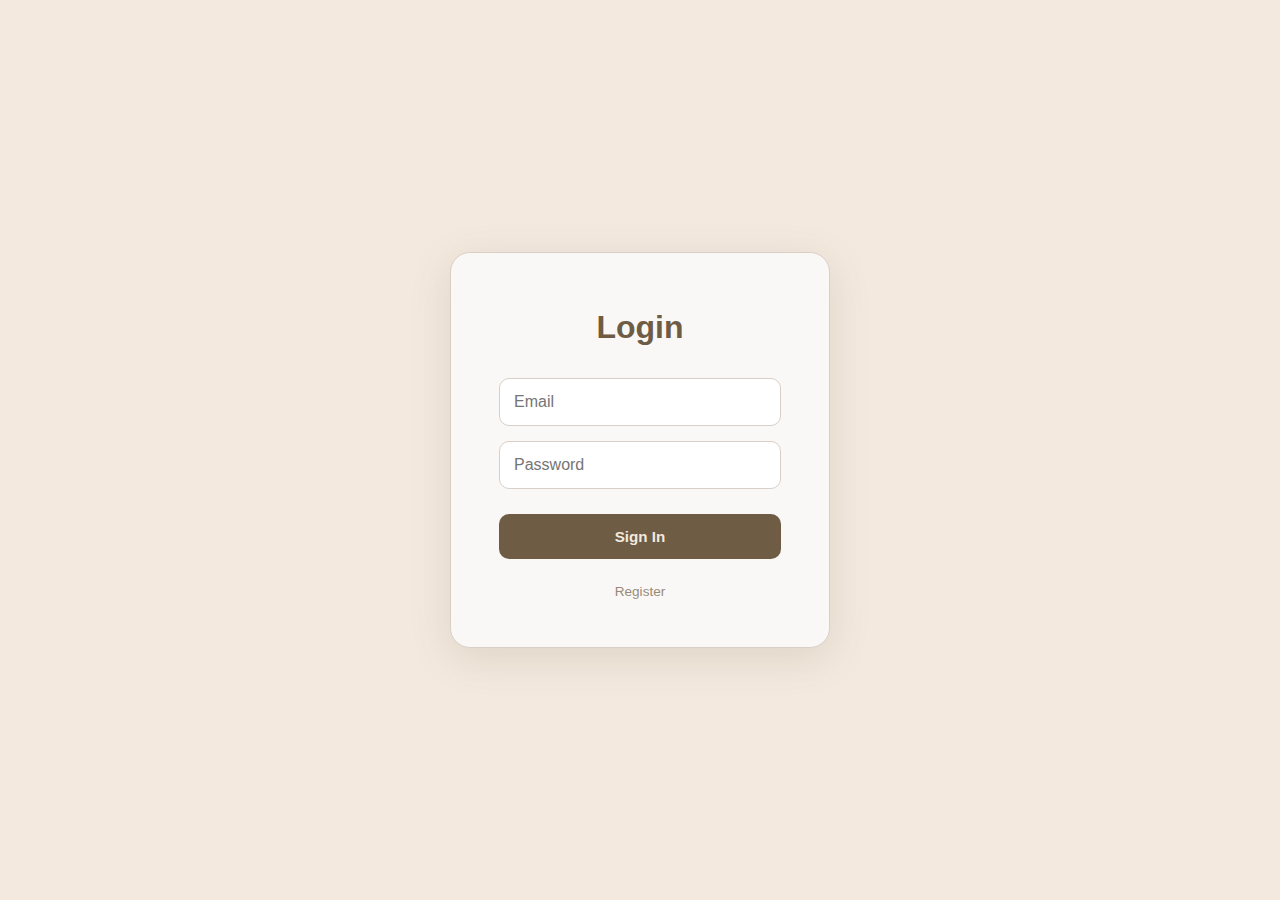
<file: index.html>
<!DOCTYPE html>
<html lang="en">
<head>
    <meta charset="UTF-8">
    <meta name="viewport" content="width=device-width, initial-scale=1.0">
    <link rel="stylesheet" href="./index.css">
    <link rel="stylesheet" href="https://cdnjs.cloudflare.com/ajax/libs/font-awesome/6.5.2/css/all.min.css">
    <script>
        //Am nevoie de asta din cauza cache-ului de la browser
        window.addEventListener('pageshow', (event) => {
            if(localStorage.getItem("logged") !== "true"){
                window.location.replace("./auth/login/login.html");
            }
        });
        if(localStorage.getItem("logged") !== "true"){
            window.location.replace("./auth/login/login.html");
        }
    </script>
    <title>Chitic David</title>
</head>
<body>
    <header>
        <div id="profile">
            <div id="profile-pic-container">
                <img src="res/profile.jpeg" alt="Poza de profil">
            </div>
            
            <div id="menu">
                <a href="./index.html">Home</a>
                <a href="./projects/projects.html">Projects</a>
                <a href="./contact/contact.html">Contact</a>
                <a href="./auth/login/login.html" id="logOut">Log out</a>

            </div>
        </div>

        <div class="social-icons">
            <a href="https://github.com/chitic05" target="_blank" aria-label="GitHub Profile">
                <i class="fa-brands fa-github"></i>
            </a>
            <a href="https://www.linkedin.com/in/chiticdavid" target="_blank" aria-label="LinkedIn Profile">
                <i class="fa-brands fa-linkedin"></i>
            </a>
            <a href="https://www.instagram.com/chitic_05" target="_blank" aria-label="Instagram Profile">
                <i class="fa-brands fa-instagram"></i>
            </a>
        </div>
    </header>
    <main>
        <div>
            <p id="short">STUDENT IN COMPUTER SCIENCE</p>
            <h4>
                Hey! I'm David-Alexandru Chitic - <span>a developer with a passion for</span> <span>game development & software design.</span>
            </h4>
            <p id="description">
                I'm a Computer Science student at the University of Bucharest with a focus on software development and problem-solving. I build projects ranging from C++ 2D platformers and Bluetooth-controlled cars to apps that interact with Spotify's Web API.
            </p>
            <div id="buttons">
                <a href="./projects/projects.html" id="projects" class="btn">Projects</a>
                <a href="./contact/contact.html" id="contact" class="btn">Contact</a>
            </div>
        </div>
    </main>
    <footer>
        <div class="footer-nav">
            <a href="./index.html">Home</a>
            <a href="./projects/projects.html">Projects</a>
            <a href="./contact/contact.html">Contact</a>
        </div>
        
        <div class="footer-social-icons">
            <a href="https://github.com/chitic05" target="_blank" aria-label="GitHub Profile">
                <i class="fa-brands fa-github"></i>
            </a>
            <a href="https://www.linkedin.com/in/chiticdavid" target="_blank" aria-label="LinkedIn Profile">
                <i class="fa-brands fa-linkedin"></i>
            </a>
            <a href="https://www.instagram.com/chitic_05" target="_blank" aria-label="Instagram Profile">
                <i class="fa-brands fa-instagram"></i>
            </a>
        </div>
        
        <div class="footer-copyright">
            © 2025 David-Alexandru Chitic. All rights reserved.
        </div>
    </footer>
    <script src="index.js"></script>
</body>
</html>
</file>
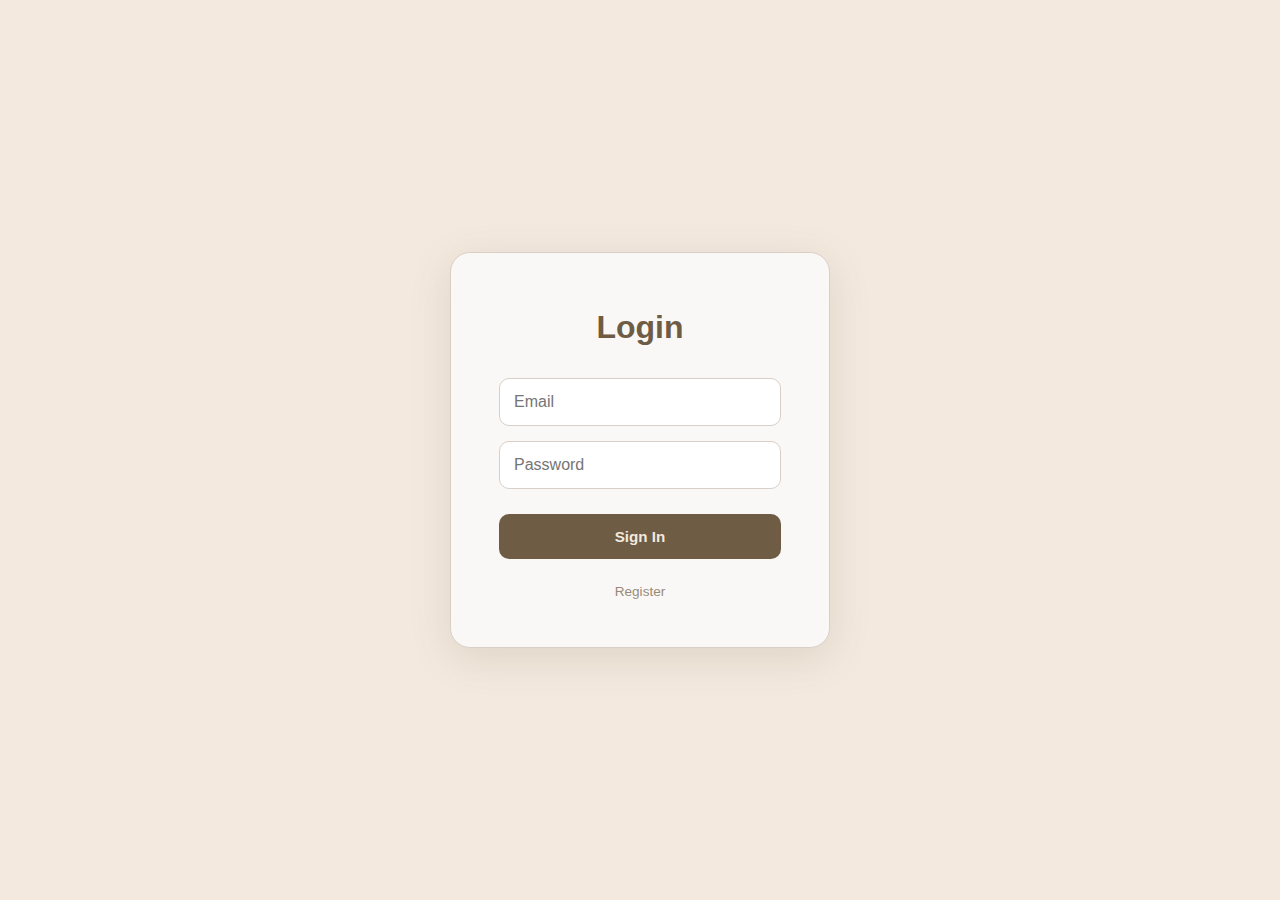
<file: contact/contact.html>
<!DOCTYPE html>
<html lang="en">
<head>
    <meta charset="UTF-8">
    <meta name="viewport" content="width=device-width, initial-scale=1.0">
    <link rel="stylesheet" href="contact.css">
    <link rel="stylesheet" href="https://cdnjs.cloudflare.com/ajax/libs/font-awesome/6.5.2/css/all.min.css">
    <script>
        window.addEventListener('pageshow', function(event) {
            // If the user navigates back to this page, check login again
            if(localStorage.getItem("logged") !== "true"){
                window.location.replace("../auth/login/login.html");
            }
        });
        if(localStorage.getItem("logged") !== "true"){
            window.location.replace("../auth/login/login.html");
        }
    </script>
    <title>Chitic David</title>
</head>
<body>
    <header>
        <div id="profile">
            <div id="profile-pic-container">
                <img src="../res/profile.jpeg" alt="Poza de profil">
            </div>
            
            <div id="menu">
                <a href="../index.html">Home</a>
                <a href="../projects/projects.html">Projects</a>
                <a href="contact.html">Contact</a>
                <a href="../auth/login/login.html" id="logOut">Log out</a>
            </div>
        </div>

        <div class="social-icons">
            <a href="https://github.com/chitic05" target="_blank" aria-label="GitHub Profile">
                <i class="fa-brands fa-github"></i>
            </a>
            <a href="https://www.linkedin.com/in/chiticdavid" target="_blank" aria-label="LinkedIn Profile">
                <i class="fa-brands fa-linkedin"></i>
            </a>
            <a href="https://www.instagram.com/chitic_05" target="_blank" aria-label="Instagram Profile">
                <i class="fa-brands fa-instagram"></i>
            </a>
        </div>
    </header>
    <main>
        <div>
            <p id="short">LET'S GET IN TOUCH</p>

            <h4>Contact Me</h4>

            <p id="desc">
                Whether you want to discuss a project, collaborate, or just say hello — feel free to reach out!
            </p>

            <form class="contact-form" action="#" method="POST">
                <div class="form-row">
                    <input type="text" name="name" placeholder="Your Name" required>
                    <input type="email" name="email" placeholder="Your Email" required>
                </div>

                <textarea name="message" rows="6" placeholder="Your Message" required></textarea>

                <button type="submit" class="btn" id="send">Send Message</button>
            </form>

            <div class="contact-links">
                <a href="mailto:chiticdavid05@gmail.com"><i class="fa-solid fa-envelope"></i> chiticdavid05@gmail.com</a>
                <a href="https://www.linkedin.com/in/chiticdavid" target="_blank"><i class="fa-brands fa-linkedin"></i> LinkedIn</a>
                <a href="https://github.com/chitic05" target="_blank"><i class="fa-brands fa-github"></i> GitHub</a>
            </div>
        </div>
    </main>
    <footer>
        <div class="footer-nav">
            <a href="../index.html">Home</a>
            <a href="../projects/projects.html">Projects</a>
            <a href="contact.html">Contact</a>
        </div>
        
        <div class="footer-social-icons">
            <a href="https://github.com/chitic05" target="_blank" aria-label="GitHub Profile">
                <i class="fa-brands fa-github"></i>
            </a>
            <a href="https://www.linkedin.com/in/chiticdavid" target="_blank" aria-label="LinkedIn Profile">
                <i class="fa-brands fa-linkedin"></i>
            </a>
            <a href="https://www.instagram.com/chitic_05" target="_blank" aria-label="Instagram Profile">
                <i class="fa-brands fa-instagram"></i>
            </a>
        </div>
        
        <div class="footer-copyright">
            © 2025 David-Alexandru Chitic. All rights reserved.
        </div>
    </footer>
    <script src="contact.js"></script>
</body>
</html>
</file>
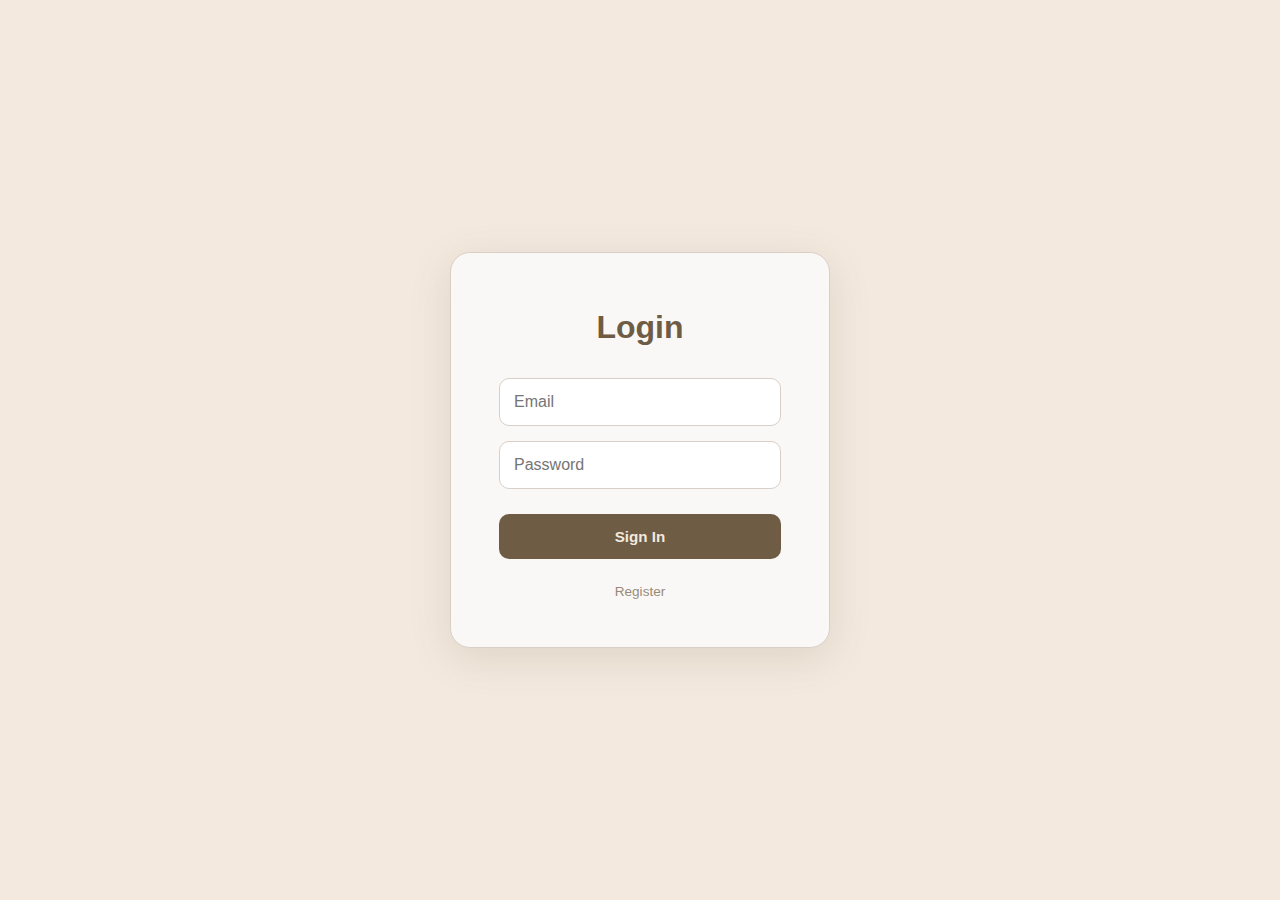
<file: projects/projects.html>
<!DOCTYPE html>
<html lang="en">
  <head>
    <meta charset="UTF-8">
    <meta name="viewport" content="width=device-width, initial-scale=1.0">
    <link rel="stylesheet" href="projects.css" >
    <link
      rel="stylesheet"
      href="https://cdnjs.cloudflare.com/ajax/libs/font-awesome/6.5.2/css/all.min.css"
    >
    <script>
        window.addEventListener('pageshow', function(event) {
            // If the user navigates back to this page, check login again
            if(localStorage.getItem("logged") !== "true"){
                window.location.replace("../auth/login/login.html");
            }
        });
        if(localStorage.getItem("logged") !== "true"){
            window.location.replace("../auth/login/login.html");
        }
    </script>
    <title>Chitic David</title>
</head>
  <body>
    <header>
      <div id="profile">
        <div id="profile-pic-container">
          <img src="../res/profile.jpeg" alt="Poza de profil">
        </div>

        <div id="menu">
          <a href="../index.html">Home</a>
          <a href="projects.html">Projects</a>
          <a href="../contact/contact.html">Contact</a>
          <a href="../auth/login/login.html" id="logOut">Log out</a>

        </div>
      </div>

      <div class="social-icons">
        <a
          href="https://github.com/chitic05"
          target="_blank"
          aria-label="GitHub Profile"
        >
          <i class="fa-brands fa-github"></i>
        </a>
        <a
          href="https://www.linkedin.com/in/chiticdavid"
          target="_blank"
          aria-label="LinkedIn Profile"
        >
          <i class="fa-brands fa-linkedin"></i>
        </a>
        <a
          href="https://www.instagram.com/chitic_05"
          target="_blank"
          aria-label="Instagram Profile"
        >
          <i class="fa-brands fa-instagram"></i>
        </a>
      </div>
    </header>
    <main>
      <div>
        <h2 id="projects-title">My Projects</h2>

        <div class="projects-container">
         
        </div>
      </div>
    </main>
     <footer>
        <div class="footer-nav">
            <a href="../index.html">Home</a>
            <a href="projects.html">Projects</a>
            <a href="../contact/contact.html">Contact</a>
        </div>
        
        <div class="footer-social-icons">
            <a href="https://github.com/chitic05" target="_blank" aria-label="GitHub Profile">
                <i class="fa-brands fa-github"></i>
            </a>
            <a href="https://www.linkedin.com/in/chiticdavid" target="_blank" aria-label="LinkedIn Profile">
                <i class="fa-brands fa-linkedin"></i>
            </a>
            <a href="https://www.instagram.com/chitic_05" target="_blank" aria-label="Instagram Profile">
                <i class="fa-brands fa-instagram"></i>
            </a>
        </div>
        
        <div class="footer-copyright">
            © 2025 David-Alexandru Chitic. All rights reserved.
        </div>
    </footer>
    
    <script src="projects.js"></script>
  </body>
</html>
</file>
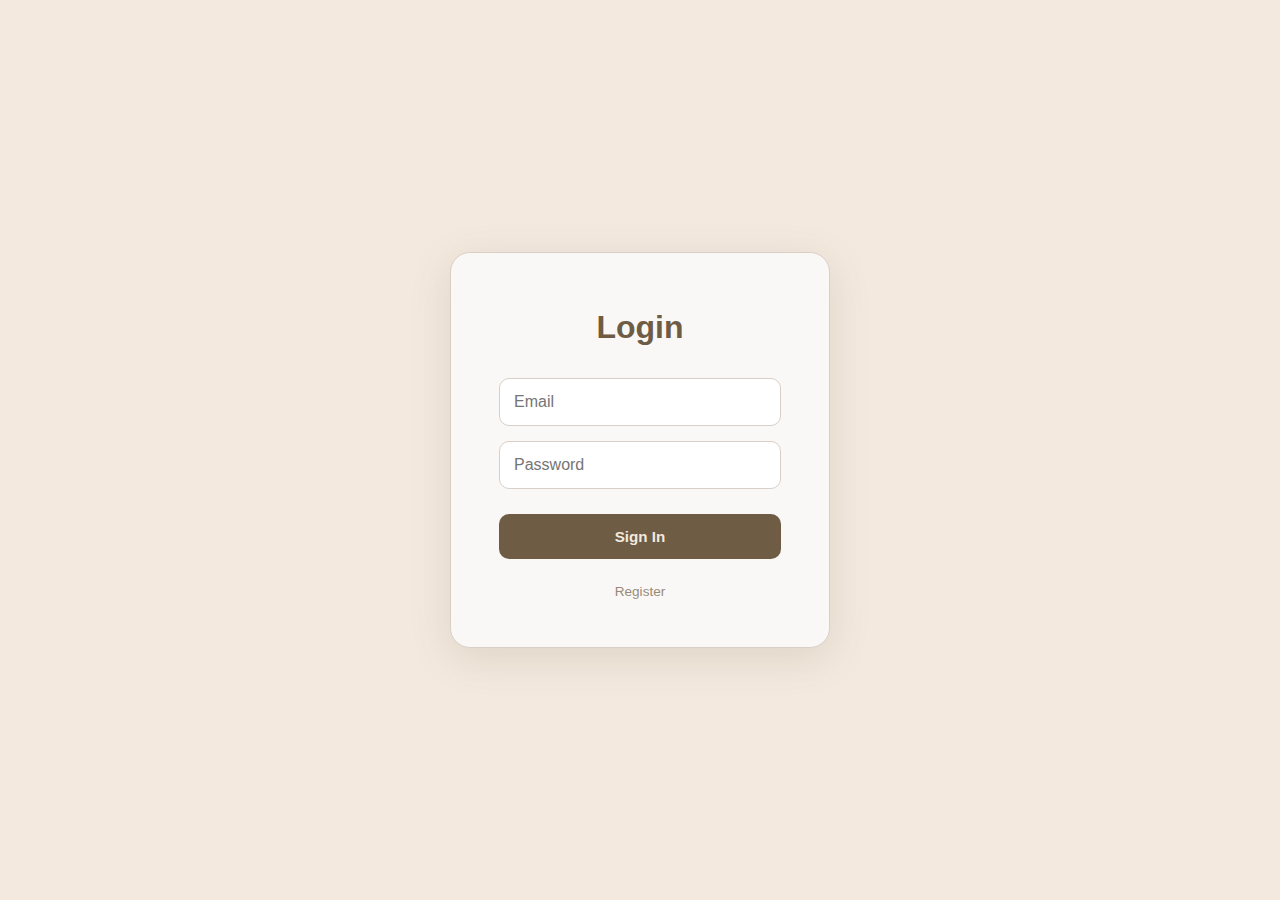
<file: auth/login/login.html>
<!DOCTYPE html>
<html lang="en">
<head>
    <meta charset="UTF-8">
    <meta name="viewport" content="width=device-width, initial-scale=1.0">
    <link rel="stylesheet" href="../../index.css">
    <link rel="stylesheet" href="./login.css">
    <link rel="stylesheet" href="https://cdnjs.cloudflare.com/ajax/libs/font-awesome/6.5.2/css/all.min.css">
    <script>
        if(localStorage.getItem("dbInit") !== "true"){
            const dataBase = {
                users:[
                    {
                     email: "admin@a",
                     password: "admin"
                    }
                ]
            }
            localStorage.setItem("db", JSON.stringify(dataBase));
            localStorage.setItem("dbInit", "true");
        }
        if(localStorage.getItem("logged") === "true"){
            window.location.replace("../../index.html");
        }
    </script>
    <title>Login | David-Alexandru Chitic</title>
</head>
<body class="login">
    
    <div class="login-card">
        <h2>Login</h2>
        
        <form>
            <input type="email" name="email" placeholder="Email" required>
            <input type="password" name="password" placeholder="Password" required>
            
            <button type="submit" class="btn" id="projects">Sign In</button>
        </form>

        <a href="../register/register.html" class="back-link">Register</a>
    </div>
    <script src="./login.js"></script>
</body>
</html>
</file>
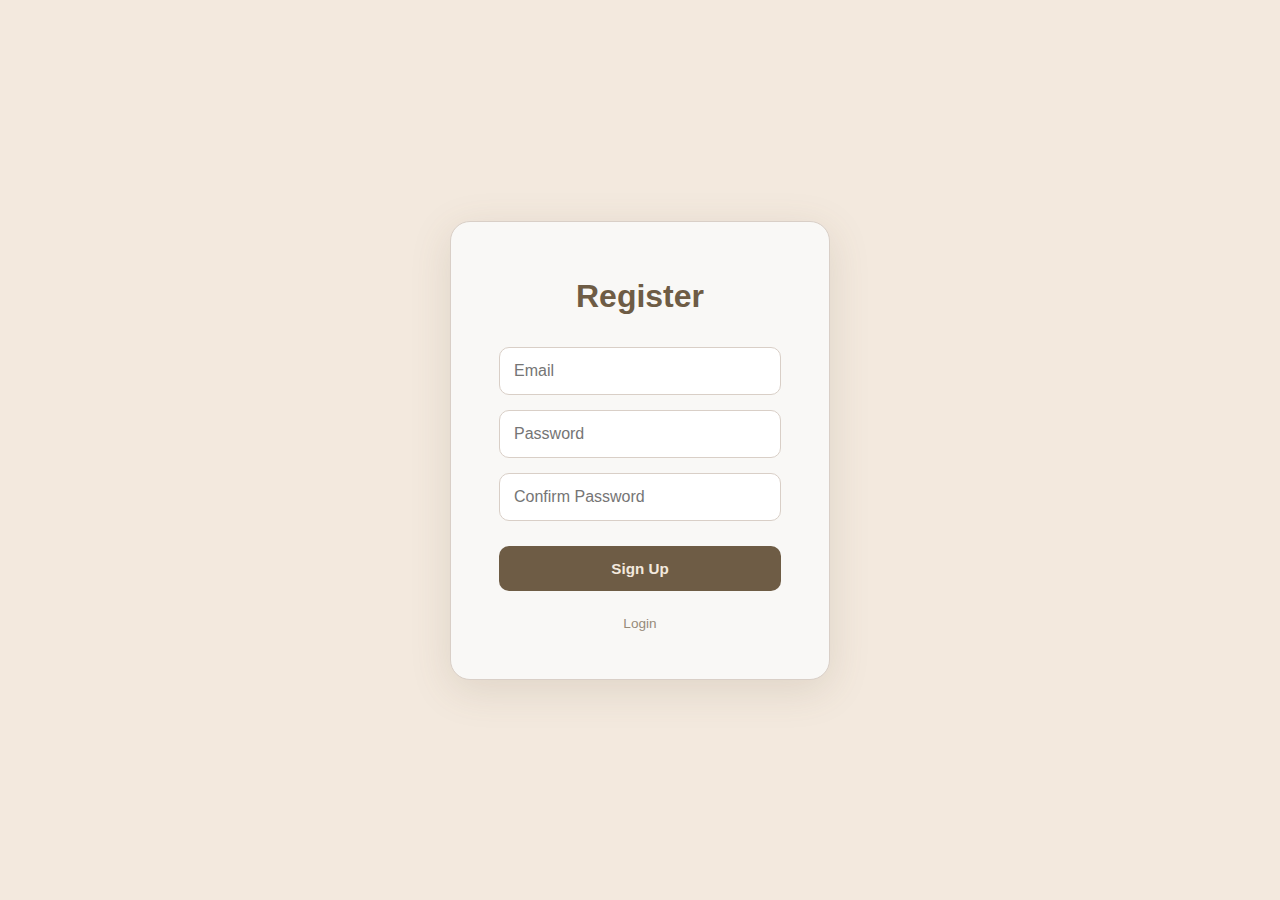
<file: auth/register/register.html>
<!DOCTYPE html>
<html lang="en">
<head>
    <meta charset="UTF-8">
    <meta name="viewport" content="width=device-width, initial-scale=1.0">
    <link rel="stylesheet" href="../../index.css">
    <link rel="stylesheet" href="./register.css">
    <title>Register</title>

    <script>
        if(localStorage.getItem("dbInit") !== "true"){
            const dataBase = {
                users:[
                    {
                     email: "admin@a",
                     password: "admin"
                    }
                ]
            }
            localStorage.setItem("db", JSON.stringify(dataBase));
            localStorage.setItem("dbInit", "true");
        }
        if(localStorage.getItem("logged") === "true"){
            window.location.replace("../../index.html");
        }
    </script>
</head>
<body class="login">
    
    <div class="login-card">
        <h2>Register</h2>
        
        <form>
            <input type="email" name="email" placeholder="Email" required>
            <input type="password" name="password" placeholder="Password" required>
            <input type="password" name="passwordConf" placeholder="Confirm Password" required >
            
            <button type="submit" class="btn" id="projects">Sign Up</button>
            
        </form>

        <a href="../login/login.html" class="back-link">Login</a>
    </div>
    <script src="./register.js"></script>
</body>
</html>
</file>
<file: projects/projects.css>
:root {
    --color-primary: #F9F8F6;
    --color-secondary: #EFE9E3;
    --color-heading: #C9B59C;
    --color-main: #f3e9de;
    --color-section: #D9CFC7;
    --color-darker: #6e5c45;
}

/* --- Reset --- */
html {
    box-sizing: border-box;
}
*, *::before, *::after {
    box-sizing: inherit;
}

html, body {
    margin: 0;
    padding: 0;
    width: 100%;
    height: 100%;
    font-family: sans-serif;
}

body {
    display: grid;
    grid-template-rows: auto 1fr auto;
    min-height: 100vh;
    background-color: var(--color-main);
}

header {
    width: 100%;
    padding: 1rem 1.5%; 
    display: flex;
    flex-direction: row;
    justify-content: space-between;
    align-items: center;

    background-color: var(--color-heading);
    box-shadow: 0 4px 8px rgba(0, 0, 0, 0.2);
    
    position: sticky;
    top: 0;
    z-index: 10;
}

header #profile {
    position: relative; 
    cursor: pointer; 
    user-select: none;
}

header #profile-pic-container {
    width: 7vh;  
    height: 7vh; 
    min-width: 45px; 
    min-height: 45px; 
    border-radius: 100%;
    border: 2px solid var(--color-section);
    overflow: hidden; 

    transition: box-shadow 0.2s ease-in-out, transform 0.2s ease-in-out;
}

header > #profile > #profile-pic-container > img {
    width: 100%;  
    height: 100%; 
    object-fit: cover; 
    object-position: center;
}

header #profile.menu-open > #profile-pic-container {
    box-shadow:0px 0px 8px rgba(0, 0, 0, 0.6);
    transform: scale(1.1);
}

#menu {
    z-index: 100; 
    position: absolute;
    top: 100%; 
    left: 0; 
    margin-top: 10px; 

    background-color: var(--color-main);
    border: 1px solid #ccc;
    border-radius: 10px;
    padding: 8px;
    box-shadow: 0 4px 12px rgba(0, 0, 0, 0.15);
    min-width: 180px; 

    visibility: hidden;
    opacity: 0;
    transform: translateY(-10px);
    transition: all 0.2s ease-in-out;
}

header #profile.menu-open #menu {
    visibility: visible;
    opacity: 1;
    transform: translateY(0);
}

#menu a {
    display: block; 
    padding: 10px 12px;
    text-decoration: none;
    color: var(--color-darker);
    border-radius: 6px;
}

#menu a:hover,
#menu a:active {
    background-color: var(--color-primary);
}

header > .social-icons{
    display: flex;
    flex-direction: row;
    align-items: center;
    gap: 1.5rem; 
}
header > .social-icons > a{
    font-size: 1.5rem; 
    color:  var(--color-primary);
    transition: box-shadow 0.2s ease-in-out, transform 0.2s ease-in-out
}

header > .social-icons > a:hover,
header > .social-icons > a:active {
    text-shadow:0px 0px 8px rgba(0, 0, 0, 0.4);
    transform: scale(1.3);
}

main {
    display: flex;
    flex-direction: column;
    align-items: center;
    gap: 2rem;
    padding: 2rem 1rem;
}

.projects-container {
    display: flex;
    flex-wrap: wrap;
    justify-content: center;
    gap: 2rem;
    width: 100%;
    max-width: 1100px;
}

.project-card {
    background-color: var(--color-secondary);
    padding: 1.5rem;
    border-radius: 12px;
    flex-grow: 1;
    flex-shrink: 1;
    flex-basis: 280px;
    max-width: 400px;
    box-shadow: 0 4px 8px rgba(0,0,0,0.15);
    transition: transform 0.2s, box-shadow 0.2s;
}

.project-card:hover {
    transform: scale(1.03);
    box-shadow: 0 6px 14px rgba(0,0,0,0.25);
}

.project-card h3 {
    margin-top: 0;
    color: var(--color-darker);
}

.tech {
    font-weight: bold;
    color: var(--color-darker);
    margin-bottom: 0.5rem;
}

.project-card ul {
    padding-left: 20px;
    color: var(--color-darker);
}

.project-link {
    display: inline-block;
    margin-top: 1rem;
    text-decoration: none;
    font-weight: bold;
    color: var(--color-darker);
    background-color: var(--color-primary);
    padding: 8px 12px;
    border-radius: 8px;
    transition: transform 0.2s, box-shadow 0.2s;
}

.project-link:hover {
    transform: scale(1.05);
    box-shadow: 0 0 6px rgba(0,0,0,0.4);
}

footer {
    display: flex;
    flex-direction: column;
    align-items: center;
    gap: 1rem;
    padding: 2rem 2%;
    background-color: var(--color-heading);
    color: var(--color-darker);
    text-align: center;
}

.footer-nav,
.footer-social-icons {
    display: flex;
    gap: 1.5rem;
    flex-wrap: wrap;
}

.footer-nav a,
.footer-social-icons a {
    text-decoration: none;
    color: var(--color-darker);
    font-weight: bold;
    transition: color 0.2s, transform 0.2s;
}

.footer-nav a:hover,
.footer-social-icons a:hover {
    color: var(--color-primary);
    transform: scale(1.2);
}

.footer-copyright {
    font-size: 0.8rem;
    opacity: 0.7;
}

@media (max-width: 768px) {
    #profile-pic-container {
        width: 6vh;
        height: 6vh;
    }
    .social-icons a {
        font-size: 1.3rem;
    }
    .project-card {
        flex: 1 1 90%;
        max-width: 90%;
    }
}
</file>
<file: auth/login/login.css>
.login {
    display: flex;
    justify-content: center;
    align-items: center;
    min-height: 100vh;
    width: 100%;
    margin: 0;
    background-color: var(--color-main);
}

.login-card {
    background-color: var(--color-primary);
    padding: 3rem;
    border-radius: 20px;
    width: 100%;
    max-width: 380px; 
    
    text-align: center;
    border: 1px solid var(--color-section);
    box-shadow: 0 10px 40px rgba(110, 92, 69, 0.15); 
    animation: appear 0.6s ease-out;
}

.login-card h2 {
    color: var(--color-darker);
    font-size: 2rem;
    margin: 0.5rem 0 2rem 0;
}

.login-card input {
    width: 100%;
    padding: 14px;
    margin-bottom: 15px;
    border: 1.5px solid var(--color-section);
    border-radius: 10px;
    background: white;
    font-size: 1rem;
    outline: none;
    transition: 0.2s;
}

.login-card input:focus {
    border-color: var(--color-darker);
    box-shadow: 0 0 0 4px rgba(110, 92, 69, 0.1);
}

.login-card .btn {
    width: 100%;
    margin-top: 10px;
    cursor: pointer;
    border: none;
    padding: 12px;
}
.login-card .btn:hover{
    transform:scale(1.1);
}

.back-link {
    display: block;
    margin-top: 25px;
    color: var(--color-darker);
    text-decoration: none;
    font-size: 0.85rem;
    opacity: 0.7;
    transition: opacity 0.2s;
}

.back-link:hover {
    opacity: 1;
}
</file>
<file: auth/register/register.css>
.login {
    display: flex;
    justify-content: center;
    align-items: center;
    min-height: 100vh; 
    width: 100%;
    margin: 0;
    background-color: var(--color-main);
}

.login-card {
    background-color: var(--color-primary);
    padding: 3rem;
    border-radius: 20px;
    width: 100%;
    max-width: 380px; 
    
    text-align: center;
    border: 1px solid var(--color-section);
    box-shadow: 0 10px 40px rgba(110, 92, 69, 0.15);
    animation: appear 0.6s ease-out;
}

.login-card h2 {
    color: var(--color-darker);
    font-size: 2rem;
    margin: 0.5rem 0 2rem 0;
}

.login-card input {
    width: 100%;
    padding: 14px;
    margin-bottom: 15px;
    border: 1.5px solid var(--color-section);
    border-radius: 10px;
    background: white;
    font-size: 1rem;
    outline: none;
    transition: 0.2s;
}

.login-card input:focus {
    border-color: var(--color-darker);
    box-shadow: 0 0 0 4px rgba(110, 92, 69, 0.1);
}

/* Button */
.login-card .btn {
    width: 100%;
    margin-top: 10px;
    cursor: pointer;
    border: none;
    padding: 12px;
}
.login-card .btn:hover{
    transform:scale(1.1);
}

.back-link {
    display: block;
    margin-top: 25px;
    color: var(--color-darker);
    text-decoration: none;
    font-size: 0.85rem;
    opacity: 0.7;
    transition: opacity 0.2s;
}

.back-link:hover {
    opacity: 1;
}
</file>
<file: index.css>
:root{
    --color-primary: #F9F8F6;
    --color-secondary: #EFE9E3;
    --color-heading: #C9B59C;
    --color-main: #f3e9de;
    --color-section: #D9CFC7;
    --color-darker: #6e5c45;
}

/* --- Resetarea Universală Box-Sizing --- */
html {
  box-sizing: border-box;
}
*, *:before, *:after {
  box-sizing: inherit;
}
/* -------------------------------------- */

html, body {
    margin: 0;
    padding: 0;
    width:100%;
    font-family: sans-serif;
    
    height: 100%;
}


body {
    display: grid;
    grid-template-rows: auto 1fr auto; 
    min-height: 100vh; 

    background-color:var(--color-main);
}

header {
    width: 100%;
    padding: 1rem 1.5%; 
    display: flex;
    flex-direction: row;
    justify-content: space-between;
    align-items: center;

    background-color: var(--color-heading);
    box-shadow: 0 4px 8px rgba(0, 0, 0, 0.2);
    
    position: sticky;
    top: 0;
    z-index: 10;
}

header #profile {
    position: relative; 
    cursor: pointer; 
    user-select: none;
}

header #profile-pic-container {
    width: 7vh;  
    height: 7vh; 
    min-width: 45px; 
    min-height: 45px; 
    border-radius: 100%;
    border: 2px solid var(--color-section);
    overflow: hidden; 

    transition: box-shadow 0.4s ease-in-out, transform 0.2s ease-in-out; /*alta tranzitie cu timpi diferiti*/
}

header > #profile > #profile-pic-container > img {
    width: 100%;  
    height: 100%; 
    object-fit: cover; 
    object-position: center;
}

header #profile.menu-open > #profile-pic-container {
    box-shadow:0px 0px 8px rgba(0, 0, 0, 0.6);
    transform: scale(1.1);
}

#menu {
    z-index: 100; 
    position: absolute;
    top: 100%; 
    left: 0; 
    margin-top: 10px; 

    background-color: var(--color-main);
    border: 1px solid #ccc;
    border-radius: 10px;
    padding: 8px;
    box-shadow: 0 4px 12px rgba(0, 0, 0, 0.15);
    min-width: 180px; 

    visibility: hidden;
    opacity: 0;
    transform: translateY(-10px);
    transition: all 0.2s ease-in-out;
}

header #profile.menu-open #menu {
    visibility: visible;
    opacity: 1;
    transform: translateY(0);
}

#menu a {
    display: block; 
    padding: 10px 12px;
    text-decoration: none;
    color: var(--color-darker);
    border-radius: 6px;
}

#menu a:hover,
#menu a:active {
    background-color: var(--color-primary);
}

header > .social-icons{
    display: flex;
    flex-direction: row;
    align-items: center;
    gap: 1.5rem; 
}
header > .social-icons > a{
    font-size: 1.5rem; 
    color:  var(--color-primary);
    transition: box-shadow 0.2s ease-in-out, transform 0.2s ease-in-out
}

header > .social-icons > a:hover,
header > .social-icons > a:active {
    text-shadow:0px 0px 8px rgba(0, 0, 0, 0.4);
    transform: scale(1.3);
}

main {  
    display: flex;
    flex-direction: row;
    justify-content: center;
    align-items:center;
    padding: 2rem; 
}

main div{
    width: 60%;
    margin-bottom: 5%;
    max-width: 900px; 
}

main div #short{
    margin-bottom: 1px;
    font-size: small;
    color: var(--color-darker);
}
main div > h4{
    margin-top: 1px;
    margin-bottom: 0px;
    font-size: 300%; 
    color: var(--color-darker);
    line-height: 1.2; 
}
main div #desc{
    margin-top: 0px;
    color: var(--color-darker);
}

main div #buttons{
    display: flex;
    width:100%;
    flex-direction: row;
    justify-content: start;
    align-items: center;
    gap: 5%;
}

.btn {
    width: auto; 
    min-width: 120px; 
    font-size: 95%;
    text-decoration:none;
    padding: 10px 15px; 
    border-radius: 10px;
    text-align: center;
    font-weight: bold;
    transition: transform 0.2s ease-in-out, box-shadow 0.2s ease-in-out;
}

#projects {
    background-color: var(--color-darker);
    color: var(--color-main);
    border: 2px solid transparent; 
    transition: transform 0.2s ease-in-out, box-shadow 0.2s ease-in-out;
}

#contact {
    background-color: var(--color-main);
    color: var(--color-darker);
    border: 2px solid var(--color-darker);
    transition: transform 0.2s ease-in-out, box-shadow 0.2s ease-in-out;
}
main div .btn:hover,
main div .btn:active {
    box-shadow: 0px 0px 8px rgba(0,0,0,0.6);
    transform: scale(1.1);
}

footer {
    padding: 2rem 1.5%;
    background-color: var(--color-heading);
    color: var(--color-darker);
    text-align: center;
    
    display: flex;
    flex-direction: column; 
    align-items: center;
    gap: 1.5rem;
}

.footer-nav {
    display: flex;
    gap: 1.5rem;
}
.footer-nav a {
    text-decoration: none;
    color: var(--color-darker);
    font-weight: bold;
    font-size: 0.9rem;
    transition: color 0.2s;
}
.footer-nav a:hover,
.footer-nav a:active {
    color: var(--color-primary);
}

.footer-social-icons {
    display: flex;
    gap: 1.5rem;
}
.footer-social-icons a {
    color: var(--color-darker);
    font-size: 1.2rem;
    transition: transform 0.2s;
}
.footer-social-icons a:hover,
.footer-social-icons a:active {
    transform: scale(1.2);
    color: var(--color-primary);
}

.footer-copyright {
    font-size: 0.8rem;
    color: var(--color-darker);
    opacity: 0.7;
}

@keyframes hfAppear {
     0% {
        opacity: 0.5;    
        box-shadow: 0 0 0 rgba(0, 0, 0, 0);
    }
    100% {
        opacity: 1;
        box-shadow: 0 4px 8px rgba(0, 0, 0, 0.2);
    }
}

header, footer{
    animation: hfAppear;
    animation-duration: 0.6s;
    animation-timing-function: ease-out;
    animation-fill-mode: forwards;
}

@keyframes appear{
    0% {
        opacity: 0;
        transform: scale(0.9);
    }
    100% {
        opacity: 1;
        transform: scale(1);
    }
} /*Animatie care modifica mai multe proprietati*/

main div{
    animation: appear;
    animation-duration: 0.8s;
    animation-timing-function: linear;
    animation-fill-mode: forwards;
}

@media (width < 1024px){
    header > .social-icons{
       gap: 1rem; 
    }

    main div{
        width: 90%; 
    }

    main div h4{
        font-size: 180%;
    }
    main div #buttons{
        justify-content: space-between;
    }
}

@media (width >= 768px) {
    footer {
        flex-direction: row; 
        justify-content: space-between;
    }
    
    .footer-nav {
        order: 2; 
    }
    .footer-social-icons {
        order: 3; 
    }
    .footer-copyright {
        order: 1; 
    }
}
</file>
<file: contact/contact.css>
:root {
  --color-primary: #f9f8f6;
  --color-secondary: #efe9e3;
  --color-heading: #c9b59c;
  --color-main: #f3e9de;
  --color-section: #d9cfc7;
  --color-darker: #6e5c45;
}

/* --- Resetarea Universală Box-Sizing --- */
html {
  box-sizing: border-box;
}
*,
*:before,
*:after {
  box-sizing: inherit;
}
/* -------------------------------------- */

html,
body {
  margin: 0;
  padding: 0;
  width: 100%;
  font-family: sans-serif;
  height: 100%;
}

body {
  display: grid;
  grid-template-rows: auto 1fr auto;
  min-height: 100vh;

  background-color: var(--color-main);
}

header {
  width: 100%;
  padding: 1rem 1.5%;
  display: flex;
  flex-direction: row;
  justify-content: space-between;
  align-items: center;

  background-color: var(--color-heading);
  box-shadow: 0 4px 8px rgba(0, 0, 0, 0.2);

  position: sticky;
  top: 0;
  z-index: 10;
}

header #profile {
  position: relative;
  cursor: pointer;
  user-select: none;
}

header #profile-pic-container {
  width: 7vh;
  height: 7vh;
  min-width: 45px;
  min-height: 45px;
  border-radius: 100%;
  border: 2px solid var(--color-section);
  overflow: hidden;

  transition: box-shadow 0.2s ease-in-out, transform 0.2s ease-in-out;
}

header > #profile > #profile-pic-container > img {
  width: 100%;
  height: 100%;
  object-fit: cover;
  object-position: center;
}

header #profile.menu-open > #profile-pic-container {
  box-shadow: 0px 0px 8px rgba(0, 0, 0, 0.6);
  transform: scale(1.1);
}

#menu {
  z-index: 100;
  position: absolute;
  top: 100%;
  left: 0;
  margin-top: 10px;

  background-color: var(--color-main);
  border: 1px solid #ccc;
  border-radius: 10px;
  padding: 8px;
  box-shadow: 0 4px 12px rgba(0, 0, 0, 0.15);
  min-width: 180px;

  visibility: hidden;
  opacity: 0;
  transform: translateY(-10px);
  transition: all 0.2s ease-in-out;
}

header #profile.menu-open #menu {
  visibility: visible;
  opacity: 1;
  transform: translateY(0);
}

#menu a {
  display: block;
  padding: 10px 12px;
  text-decoration: none;
  color: var(--color-darker);
  border-radius: 6px;
}

#menu a:hover,
#menu a:active {
  background-color: var(--color-primary);
}

header > .social-icons {
  display: flex;
  flex-direction: row;
  align-items: center;
  gap: 1.5rem;
}
header > .social-icons > a {
  font-size: 1.5rem;
  color: var(--color-primary);
  transition: box-shadow 0.2s ease-in-out, transform 0.2s ease-in-out;
}

header > .social-icons > a:hover,
header > .social-icons > a:active {
  text-shadow: 0px 0px 8px rgba(0, 0, 0, 0.4);
  transform: scale(1.3);
}

main {
  display: flex;
  justify-content: center;
  align-items: flex-start;
  padding: 2rem;
}

.contact-container {
  width: 60%;
  max-width: 850px;
}

#short {
  margin-bottom: 5px;
  font-size: small;
  color: var(--color-darker);
}

h4 {
  margin: 0;
  font-size: 260%;
  color: var(--color-darker);
}

#desc {
  margin-top: 8px;
  color: var(--color-darker);
}

.contact-form {
  margin-top: 2rem;
  display: flex;
  flex-direction: column;
  gap: 1rem;
}

.form-row {
  display: flex;
  gap: 2%;
}

form input,
form textarea {
  width: 100%;
  padding: 12px;
  border-radius: 8px;
  border: 2px solid var(--color-darker);
  background-color: var(--color-primary);
  font-size: 1rem;
  color: var(--color-darker);
}

form input:focus,
form textarea:focus {
  outline: none;
  box-shadow: 0 0 8px rgba(0, 0, 0, 0.3);
}

#send {
  background-color: var(--color-darker);
  color: var(--color-main);
  border: 2px solid transparent;
  border-radius: 30px/60px;
  cursor: pointer;
}

#send:hover {
  transform: scale(1.05);
  box-shadow: 0 0 8px rgba(0, 0, 0, 0.5);
}

.contact-links {
  margin-top: 2rem;
  display: flex;
  flex-direction: column;
  gap: 0.6rem;
}

.contact-links a {
  text-decoration: none;
  color: var(--color-darker);
  font-weight: bold;
  display: flex;
  align-items: center;
  gap: 8px;
  transition: all 0.2s ease-in-out;
}

.contact-links a:hover {
  color: var(--color-primary);
  transform: translateX(4px);
}

footer {
  padding: 2rem 1.5%;
  background-color: var(--color-heading);
  color: var(--color-darker);
  text-align: center;

  display: flex;
  flex-direction: column;
  align-items: center;
  gap: 1.5rem;
}

.footer-nav {
  display: flex;
  gap: 1.5rem;
}
.footer-nav a {
  text-decoration: none;
  color: var(--color-darker);
  font-weight: bold;
  font-size: 0.9rem;
  transition: color 0.2s;
}
.footer-nav a:hover,
.footer-nav a:active {
  color: var(--color-primary);
}

.footer-social-icons {
  display: flex;
  gap: 1.5rem;
}
.footer-social-icons a {
  color: var(--color-darker);
  font-size: 1.2rem;
  transition: transform 0.2s;
}
.footer-social-icons a:hover,
.footer-social-icons a:active {
  transform: scale(1.2);
  color: var(--color-primary);
}

.footer-copyright {
  font-size: 0.8rem;
  color: var(--color-darker);
  opacity: 0.7;
}

@media (width < 1024px) {
  header > .social-icons {
    gap: 1rem;
  }
}

@media (width >= 768px) {
  footer {
    flex-direction: row;
    justify-content: space-between;
  }

  .footer-nav {
    order: 2;
  }
  .footer-social-icons {
    order: 3;
  }
  .footer-copyright {
    order: 1;
  }
}
</file>
